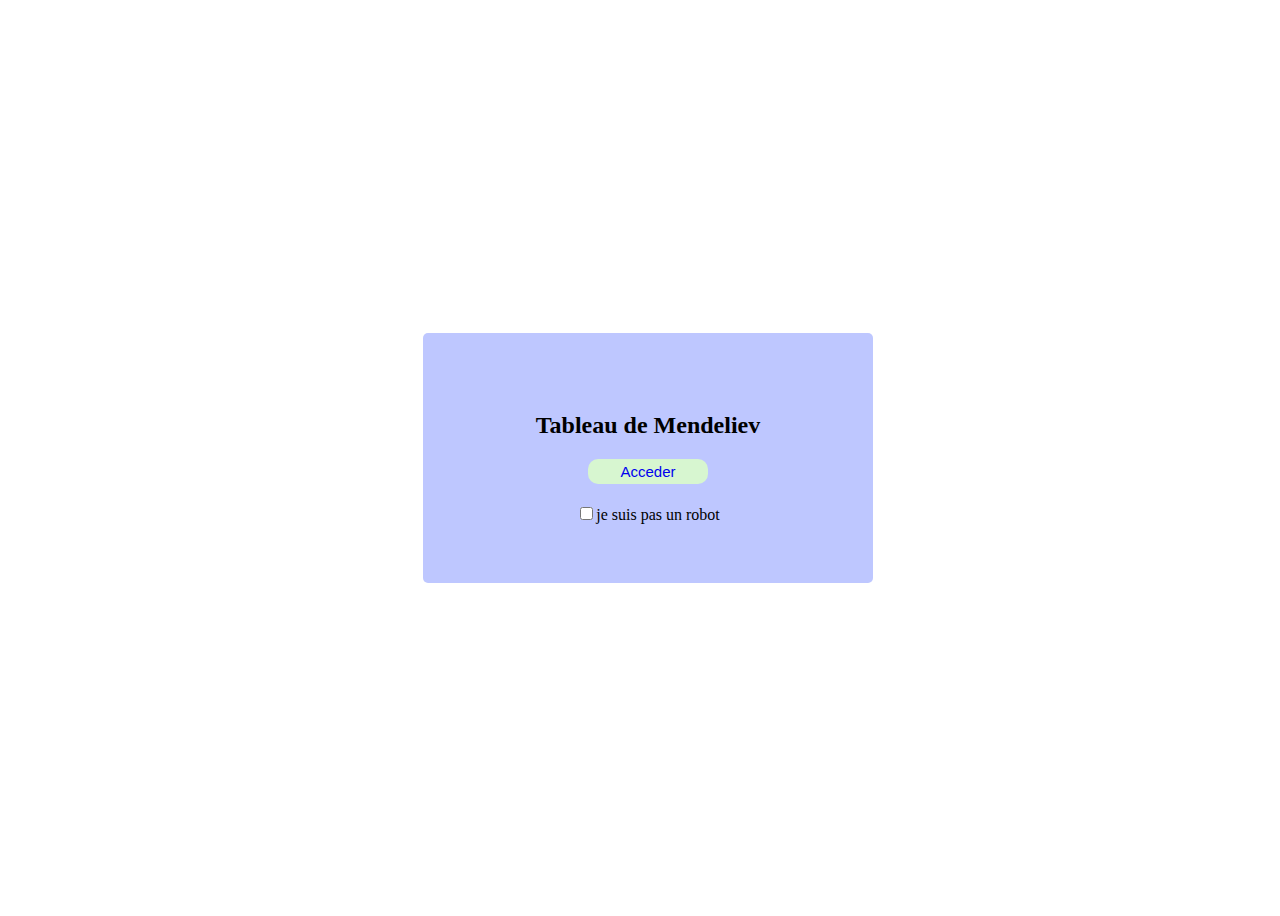
<file: index.html>
<!DOCTYPE html>
<html lang="en">
<head>
    <meta charset="UTF-8">
    <meta http-equiv="X-UA-Compatible" content="IE=edge">
    <meta name="viewport" content="width=device-width, initial-scale=1.0">
    <title>Tableau de Mendeliev</title>
    <link rel="stylesheet" href="style.css">
</head>
<body>
    <div class="contenu">
        <div class="box">
            <div class="acces">
                <h2 id="titre">Tableau de Mendeliev</h2>
                <button id="bout"><a id="lienbout" href="tableau.html">Acceder</a></button> <br>
                <input type="checkbox" id="case"><label for="case">je suis pas un robot</label>
        
            </div>
        </div>
    </div>
    
</body>
</html>
</file>
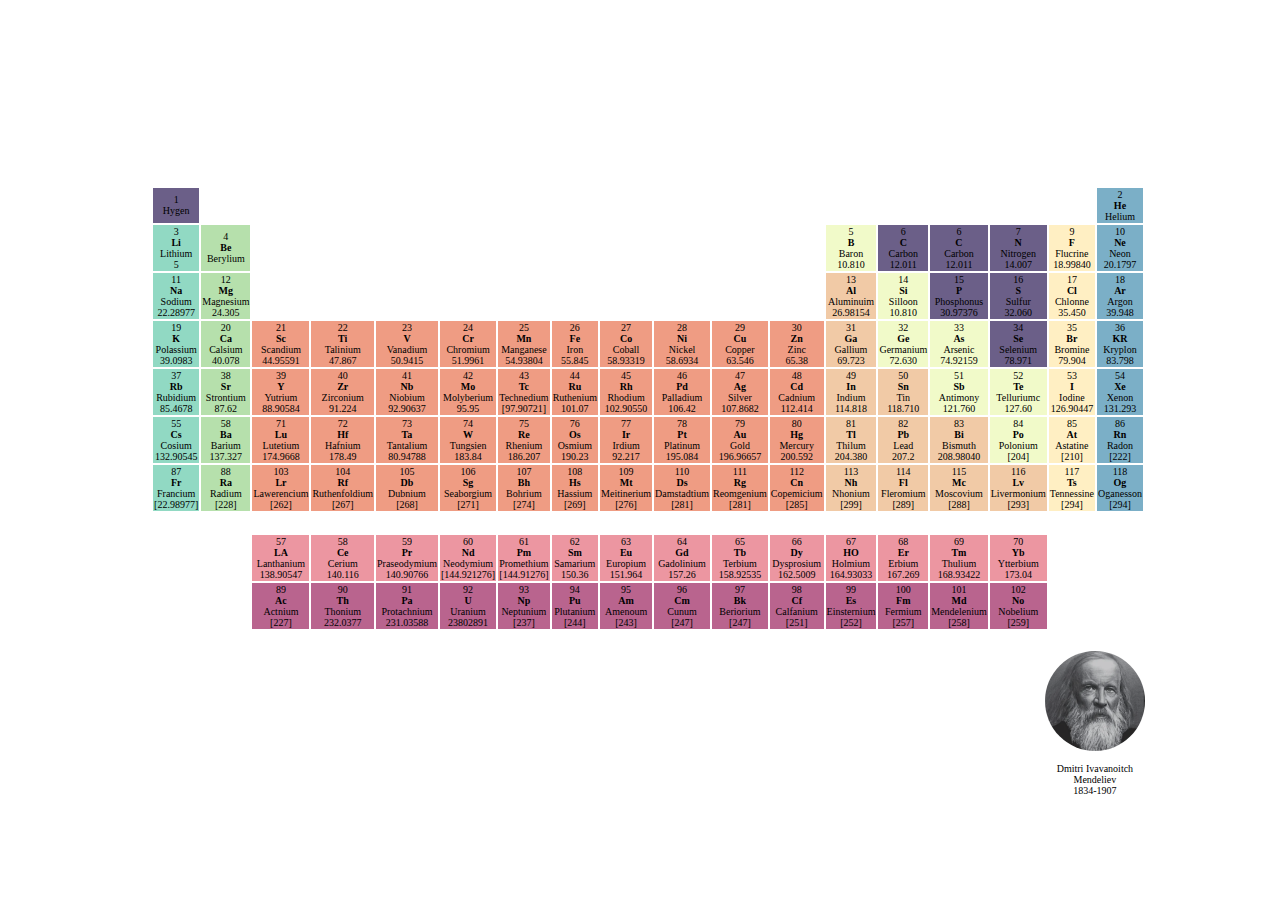
<file: tableau.html>
<!DOCTYPE html>
<html lang="en">
<head>
    <meta charset="UTF-8">
    <meta http-equiv="X-UA-Compatible" content="IE=edge">
    <meta name="viewport" content="width=device-width, initial-scale=1.0">
    <title>Tableau de Mendeliev</title>
    <link rel="stylesheet" href="style.css">
</head>
<body class="bod">
    <div class="responsive">
        <table id="tableau">
            <tr id="ligne1">
                <td class="violet-clair" contenteditable="true">1 <br>Hygen</td>
                <td colspan="16"></td>
                <td  class="bleu-clair" contenteditable="true">2 <br> <b>He</b><br>Helium</td>
            </tr>
        
            <tr id="ligne2">
                <td class="vert-clair" contenteditable="true">3 <br><b>Li</b><br>Lithium<br>5</td>
                <td class="vert" contenteditable="true">4 <br><b>Be</b><br>Berylium</td>
                <td colspan="10"></td>
                <td class="jaune-clair" contenteditable="true">5<br><b>B</b><br>Baron<br>10.810</td>
                <td class="violet-clair" contenteditable="true">6<br><b>C</b><br>Carbon<br>12.011</td>
                <td class="violet-clair" contenteditable="true">6<br><b>C</b><br>Carbon<br>12.011</td>
                <td class="violet-clair" contenteditable="true">7<br><b>N</b><br>Nitrogen<br>14.007</td>
                <td class="caquis" contenteditable="true">9<br><b>F</b><br>Flucrine<br>18.99840</td>
                <td class="bleu-clair" contenteditable="true">10<br><b>Ne</b><br>Neon<br>20.1797</td>
            </tr>
        
            <tr id="ligne3">
                <td class="vert-clair" contenteditable="true">11<br><b>Na</b><br>Sodium<br>22.28977</td>
                <td class="vert" contenteditable="true">12 <br><b>Mg</b><br>Magnesium <br>24.305</td>
                <td colspan="10"></td>
                <td class="orange-clair" contenteditable="true">13<br><b>Al</b><br>Aluminuim<br>26.98154</td>
                <td class="jaune-clair" contenteditable="true">14<br><b>Si</b><br>Silloon<br>10.810</td>
                <td class="violet-clair" contenteditable="true">15<br><b>P</b><br>Phosphonus<br>30.97376</td>
                <td class="violet-clair" contenteditable="true">16<br><b>S</b><br>Sulfur<br>32.060</td>
                <td class="caquis" contenteditable="true">17<br><b>Cl</b><br>Chlonne<br>35.450</td>
                <td class="bleu-clair" contenteditable="true">18<br><b>Ar</b><br>Argon<br>39.948</td>
            </tr>
        
            <tr id="ligne4">
        
                <td class="vert-clair" contenteditable="true">19<br><b>K</b><br>Polassium<br>39.0983</td>
                <td class="vert" contenteditable="true">20<br><b>Ca</b><br>Calsium<br>40.078</td>
                <td class="orange" contenteditable="true">21<br><b>Sc</b><br>Scandium<br>44.95591</td>
                <td class="orange" contenteditable="true">22<br><b>Ti</b><br>Talinium<br>47.867</td>
                <td class="orange" contenteditable="true">23<br><b>V</b><br>Vanadium<br>50.9415</td>
                <td class="orange" contenteditable="true">24<br><b>Cr</b><br>Chromium<br>51.9961</td>
                <td class="orange" contenteditable="true">25<br><b>Mn</b><br>Manganese<br>54.93804</td>
                <td class="orange" contenteditable="true">26<br><b>Fe</b><br>Iron<br>55.845</td>
                <td class="orange" contenteditable="true">27<br><b>Co</b><br>Coball<br>58.93319</td>
                <td class="orange" contenteditable="true">28<br><b>Ni</b><br>Nickel<br>58.6934</td>
                <td class="orange" contenteditable="true">29<br><b>Cu</b><br>Copper<br>63.546</td>
                <td class="orange" contenteditable="true">30<br><b>Zn</b><br>Zinc<br>65.38</td>
                <td class="orange-clair" contenteditable="true">31<br><b>Ga</b><br>Gallium<br>69.723</td>
                <td class="jaune-clair" contenteditable="true">32<br><b>Ge</b><br>Germanium<br>72.630</td>
                <td class="jaune-clair" contenteditable="true">33<br><b>As</b><br>Arsenic<br>74.92159</td>
                <td class="violet-clair" contenteditable="true">34<br><b>Se</b><br>Selenium<br>78.971</td>
                <td class="caquis" contenteditable="true">35<br><b>Br</b><br>Bromine<br>79.904</td>
                <td class="bleu-clair" contenteditable="true">36<br><b>KR</b><br>Kryplon<br>83.798</td>
            </tr>
        
            <tr id="ligne5">
                <td class="vert-clair" contenteditable="true">37<br><b>Rb</b><br>Rubidium<br>85.4678</td>
                <td class="vert" contenteditable="true">38<br><b>Sr</b><br>Strontium<br>87.62</td>
                <td class="orange" contenteditable="true">39<br><b>Y</b><br>Yutrium<br>88.90584</td>
                <td class="orange" contenteditable="true">40<br><b>Zr</b><br>Zirconium<br>91.224</td>
                <td class="orange" contenteditable="true">41<br><b>Nb</b><br>Niobium<br>92.90637</td>
                <td class="orange" contenteditable="true">42<br><b>Mo</b><br>Molyberium<br>95.95</td>
                <td class="orange" contenteditable="true">43<br><b>Tc</b><br>Technedium<br>[97.90721]</td>
                <td class="orange" contenteditable="true">44<br><b>Ru</b><br>Ruthenium<br>101.07</td>
                <td class="orange" contenteditable="true">45<br><b>Rh</b><br>Rhodium<br>102.90550</td>
                <td class="orange" contenteditable="true">46<br><b>Pd</b><br>Palladium<br>106.42</td>
                <td class="orange" contenteditable="true">47<br><b>Ag</b><br>Silver<br>107.8682</td>
                <td class="orange" contenteditable="true">48<br><b>Cd</b><br>Cadnium<br>112.414</td>
                <td class="orange-clair" contenteditable="true">49<br><b>In</b><br>Indium<br>114.818</td>
                <td class="orange-clair" contenteditable="true">50<br><b>Sn</b><br>Tin<br>118.710</td>
                <td class="jaune-clair" contenteditable="true">51<br><b>Sb</b><br>Antimony<br>121.760</td>
                <td class="jaune-clair" contenteditable="true">52<br><b>Te</b><br>Telluriumc<br>127.60</td>
                <td class="caquis" contenteditable="true">53<br><b>I</b><br>Iodine<br>126.90447</td>
                <td class="bleu-clair" contenteditable="true">54<br><b>Xe</b><br>Xenon<br>131.293</td>
            </tr>
        
            <tr id="ligne6">
        
                <td class="vert-clair" contenteditable="true">55<br><b>Cs</b><br>Cosium<br>132.90545</td>
                <td class="vert" contenteditable="true">58<br><b>Ba</b><br>Barium<br>137.327</td>
                <td class="orange" contenteditable="true">71<br><b>Lu</b><br>Lutetium<br>174.9668</td>
                <td class="orange" contenteditable="true">72<br><b>Hf</b><br>Hafnium<br>178.49</td>
                <td class="orange" contenteditable="true">73<br><b>Ta</b><br>Tantalium<br>80.94788</td>
                <td class="orange" contenteditable="true">74<br><b>W</b><br>Tungsien<br>183.84</td>
                <td class="orange" contenteditable="true">75<br><b>Re</b><br>Rhenium<br>186.207</td>
                <td class="orange" contenteditable="true">76<br><b>Os</b><br>Osmium<br>190.23</td>
                <td class="orange" contenteditable="true">77<br><b>Ir</b><br>Irdium<br>92.217</td>
                <td class="orange" contenteditable="true">78<br><b>Pt</b><br>Platinum<br>195.084</td>
                <td class="orange" contenteditable="true">79<br><b>Au</b><br>Gold<br>196.96657</td>
                <td class="orange" contenteditable="true">80<br><b>Hg</b><br>Mercury<br>200.592</td>
                <td class="orange-clair" contenteditable="true">81<br><b>Tl</b><br>Thilum<br>204.380</td>
                <td class="orange-clair" contenteditable="true">82<br><b>Pb</b><br>Lead<br>207.2</td>
                <td class="orange-clair" contenteditable="true">83<br><b>Bi</b><br>Bismuth<br>208.98040</td>
                <td class="jaune-clair" contenteditable="true">84<br><b>Po</b><br>Polonium<br>[204]</td>
                <td class="caquis" contenteditable="true">85<br><b>At</b><br>Astatine<br>[210]</td>
                <td class="bleu-clair" contenteditable="true">86<br><b>Rn</b><br>Radon<br>[222]</td>
            </tr>
        
            <tr id="ligne7">
                <td class="vert-clair" contenteditable="true">87<br><b>Fr</b><br>Francium<br>[22.98977]</td>
                <td class="vert" contenteditable="true">88<br><b>Ra</b><br>Radium<br>[228]</td>
                <td class="orange" contenteditable="true">103<br><b>Lr</b><br>Lawerencium<br>[262]</td>
                <td class="orange" contenteditable="true">104<br><b>Rf</b><br>Ruthenfoldium<br>[267]</td>
                <td class="orange" contenteditable="true">105<br><b>Db</b><br>Dubnium<br>[268]</td>
                <td class="orange" contenteditable="true">106<br><b>Sg</b><br>Seaborgium<br>[271]</td>
                <td class="orange" contenteditable="true">107<br><b>Bh</b><br>Bohrium<br>[274]</td>
                <td class="orange" contenteditable="true">108<br><b>Hs</b><br>Hassium<br>[269]</td>
                <td class="orange" contenteditable="true">109<br><b>Mt</b><br>Meitinerium<br>[276]</td>
                <td class="orange" contenteditable="true">110<br><b>Ds</b><br>Damstadtium<br>[281]</td>
                <td class="orange" contenteditable="true">111<br><b>Rg</b><br>Reomgenium<br>[281]</td>
                <td class="orange" contenteditable="true">112<br><b>Cn</b><br>Copemicium<br>[285]</td>
                <td class="orange-clair" contenteditable="true">113<br><b>Nh</b><br>Nhonium<br>[299]</td>
                <td class="orange-clair" contenteditable="true">114<br><b>Fl</b><br>Fleromium<br>[289]</td>
                <td class="orange-clair" contenteditable="true">115<br><b>Mc</b><br>Moscovium<br>[288]</td>
                <td class="orange-clair" contenteditable="true">116<br><b>Lv</b><br>Livermonium<br>[293]</td>
                <td class="caquis" contenteditable="true">117<br><b>Ts</b><br>Tennessine<br>[294]</td>
                <td class="bleu-clair" contenteditable="true">118<br><b>Og</b><br>Oganesson<br>[294]</td>
            </tr>
            <tr class="espace">
            </tr>
            <tr id="ligne8">
                <td colspan="2"></td>
                <td class="orange-fonce" contenteditable="true">57<br><b>LA</b><br>Lanthanium<br>138.90547</td>
                <td class="orange-fonce" contenteditable="true">58<br><b>Ce</b><br>Cerium<br>140.116</td>
                <td class="orange-fonce" contenteditable="true">59<br><b>Pr</b><br>Praseodymium<br>140.90766</td>
                <td class="orange-fonce" contenteditable="true">60<br><b>Nd</b><br>Neodymium<br>[144.921276]</td>
                <td class="orange-fonce" contenteditable="true">61<br><b>Pm</b><br>Promethium<br>[144.91276]</td>
                <td class="orange-fonce" contenteditable="true">62<br><b>Sm</b><br>Samarium<br>150.36</td>
                <td class="orange-fonce" contenteditable="true">63<br><b>Eu</b><br>Europium<br>151.964</td>
                <td class="orange-fonce" contenteditable="true">64<br><b>Gd</b><br>Gadolinium<br>157.26</td>
                <td class="orange-fonce" contenteditable="true">65<br><b>Tb</b><br>Terbium<br>158.92535</td>
                <td class="orange-fonce" contenteditable="true">66<br><b>Dy</b><br>Dysprosium<br>162.5009</td>
                <td class="orange-fonce" contenteditable="true">67<br><b>HO</b><br>Holmium<br>164.93033</td>
                <td class="orange-fonce" contenteditable="true">68<br><b>Er</b><br>Erbium<br>167.269</td>
                <td class="orange-fonce" contenteditable="true">69<br><b>Tm</b><br>Thulium<br>168.93422</td>
                <td class="orange-fonce" contenteditable="true">70<br><b>Yb</b><br>Ytterbium<br>173.04</td>
                <td colspan="2"></td>
            </tr>
        
            <tr id="ligne9">
                <td colspan="2" contenteditable="true"></td>
                <td class="couleur" contenteditable="true">89<br><b>Ac</b><br>Actnium <br>[227]</td>
                <td class="couleur" contenteditable="true">90<br><b>Th</b><br>Thonium<br>232.0377</td>
                <td class="couleur" contenteditable="true">91<br><b>Pa</b><br>Protachnium<br>231.03588</td>
                <td class="couleur" contenteditable="true">92<br><b>U</b><br>Uranium<br>23802891</td>
                <td class="couleur" contenteditable="true">93<br><b>Np</b><br>Neptunium<br>[237]</td>
                <td class="couleur" contenteditable="true">94<br><b>Pu</b><br>Plutanium<br>[244]</td>
                <td class="couleur" contenteditable="true">95<br><b>Am</b><br>Amenoum<br>[243]</td>
                <td class="couleur" contenteditable="true">96<br><b>Cm</b><br>Cunum<br>[247]</td>
                <td class="couleur" contenteditable="true">97<br><b>Bk</b><br>Beriorium<br>[247]</td>
                <td class="couleur" contenteditable="true">98<br><b>Cf</b><br>Calfanium<br>[251]</td>
                <td class="couleur" contenteditable="true">99<br><b>Es</b><br>Einsternium<br>[252]</td>
                <td class="couleur" contenteditable="true">100<br><b>Fm</b><br>Fermium<br>[257]</td>
                <td class="couleur" contenteditable="true">101<br><b>Md</b><br>Mendelenium<br>[258]</td>
                <td class="couleur" contenteditable="true">102<br><b>No</b><br>Nobelium<br>[259]</td>
            </tr>
        
        </table>
            <div class="image">
                <img src="photo.png" alt="image">
                <p>Dmitri Ivavanoitch Mendeliev <br>1834-1907</p>
            </div>
    </div>
</body>
</html>
</file>
<file: style.css>
/* style de la première page */

/*.box{
    border: 5px;
    width: 450px;
    height: 250px;
    background-color:hsl(270, 49%, 75%);
    border-radius: 5px;
    margin-top: 300px;
    margin-left: 800px;
}

.acces{
    text-align: center;
    margin-top: 200px;
    padding: 40px;
}*/


.contenu{
    background-color: #BEC7FF;
    width: 450px;
    height: 250px;
    display: flex;
    flex-direction: column;
    border-radius: 5px;
    text-align: center;
    margin: auto;
    justify-content: center;
    align-items: center;
}

body{
    height: 100vh;
    width: 100vw;
    display: flex;
    justify-content: center;
    align-items: center;
}

#bout{
    border: 0px;
    width: 120px;
    height: 25px;
    font-size: 15px;
    background-color:#d7f6d0;
    border-radius: 10px;
    margin: 0px 0px 20px 0px !important;
}

#bout:hover{
    background-color: white; 
}

#lienbout{
    text-decoration: none;
}

/* style du tableau */

#tableau{
    text-align: center;
    margin: auto;
}

.violet-clair{
    background-color:#6b5f88;
}

.bleu-clair{
    background-color:#7bafc7;
}

.vert-clair{
    background-color: #91d9c3;
}

.vert{
    background-color: #b6e0ac;
}

.orange-clair{
    background-color:#f1caa6;
}

.orange{
    background-color: #ef9c83;
}

.jaune-clair{
    background-color: #f1fac9;
}

.orange-fonce{
    background-color: #ec96a1;
}

.couleur{
    background-color: #b9648e;
}

.conteneur{
    display: flex;
}

.caquis{
    background-color: #ffefc3;
}

.espace{
    height: 20px;
}

img{
    width: 100px;
    height: 100px;
    border-radius: 200px;
    margin-top: 20px;
}

.image{
    float:right;
    width: 200px;
    height: 200px;
    border: 0px solid;
    text-align: center;
}

/*Résolution d'ecran*/

/*les media queries pou la page d'acceuille*/

@media screen and (max-width: 375px) {
    
    .conteneur{
        width: 400px;
        margin: 0%;
    }
}

/* les media queries pour le tableau */

@media screen and (max-width: 1630px) {

    .bod{
        display: flex;
        width: 100vw;
        height: 100vh;
        font-size: 10px;
    }
    .image{
        width: 100px;
        height: 100px;
        text-align: center;
    }
}

@media screen and (max-width: 1042px) {
    .bod{
        display: flex;
        width: 100vw;
        height: 100vh;
        font-size: 5px;
    }
    .image{
        width: 100px;
        height: 100px;
        text-align: center;
    }

    img{
        width: 100px;
        height: 100px;
    }

    }



@media screen and (max-width: 565px) {

    .bod{
        display: flex;
        width: 100vw;
        height: 100vh;
        font-size: 3px;
    }

    .image{
        width: 60px;
        height: 60px;
        text-align: center;
    }

    img{
        width: 60px;
        height: 60px;
    }
}

@media screen and (max-width: 375px) {
    .bod{
        display: flex;
        width: 100vw;
        height: 100vh;
        font-size: 2px;
    }

    .image{
        width: 20px;
        height: 20px;
        text-align: center;
    }

    img{
        width: 20px;
        height: 20px;
    }
}



/*@media screen and (max-width: 1440px) {

    body{
        display: flex;
        width: 100vw;
        height: 100vh;
    }
    .responsive{
        font-size: 10px;
        width: 50px;
    }
    }
    .image{
        width: 100px;
        height: 100px;
    }*/




/*@media screen and (max-width: 460px){
    table{
        width: 100px;
        height: 100px;
        font-size: 3px;
    }
}
</file>
